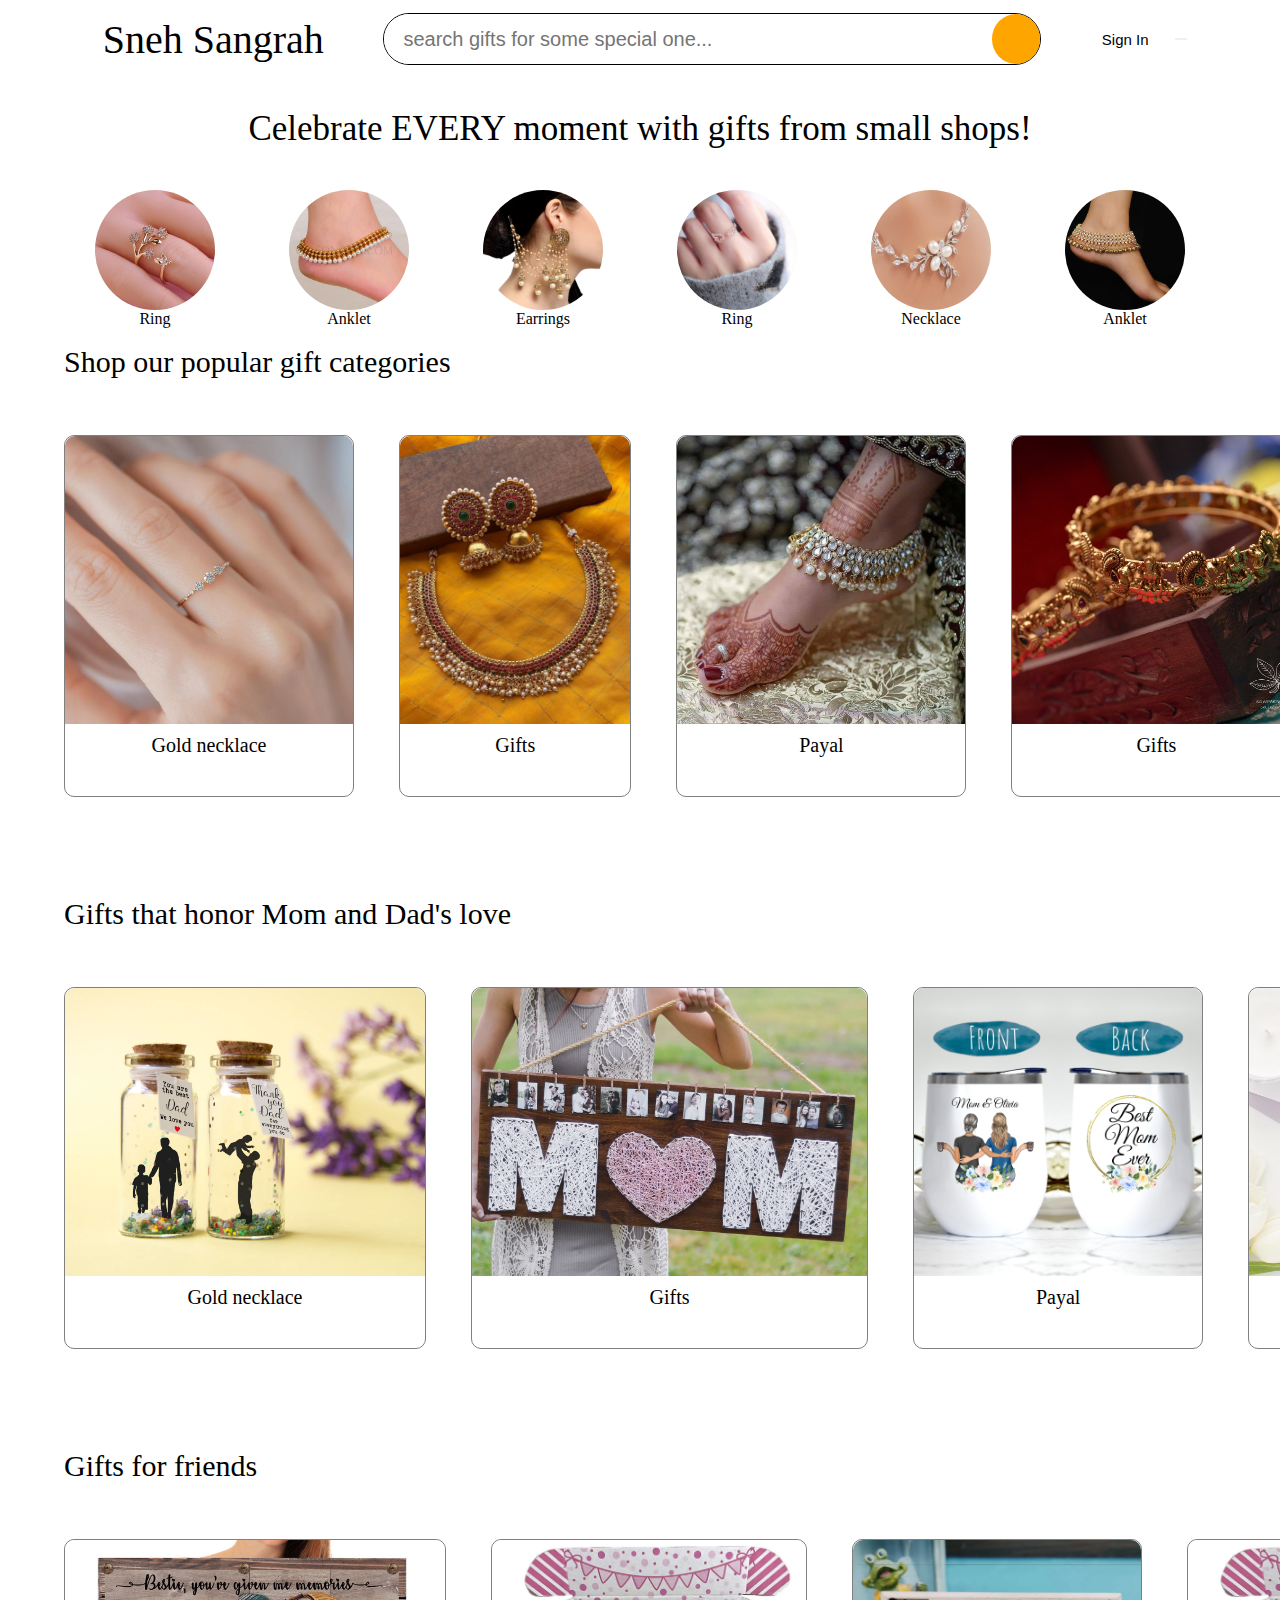
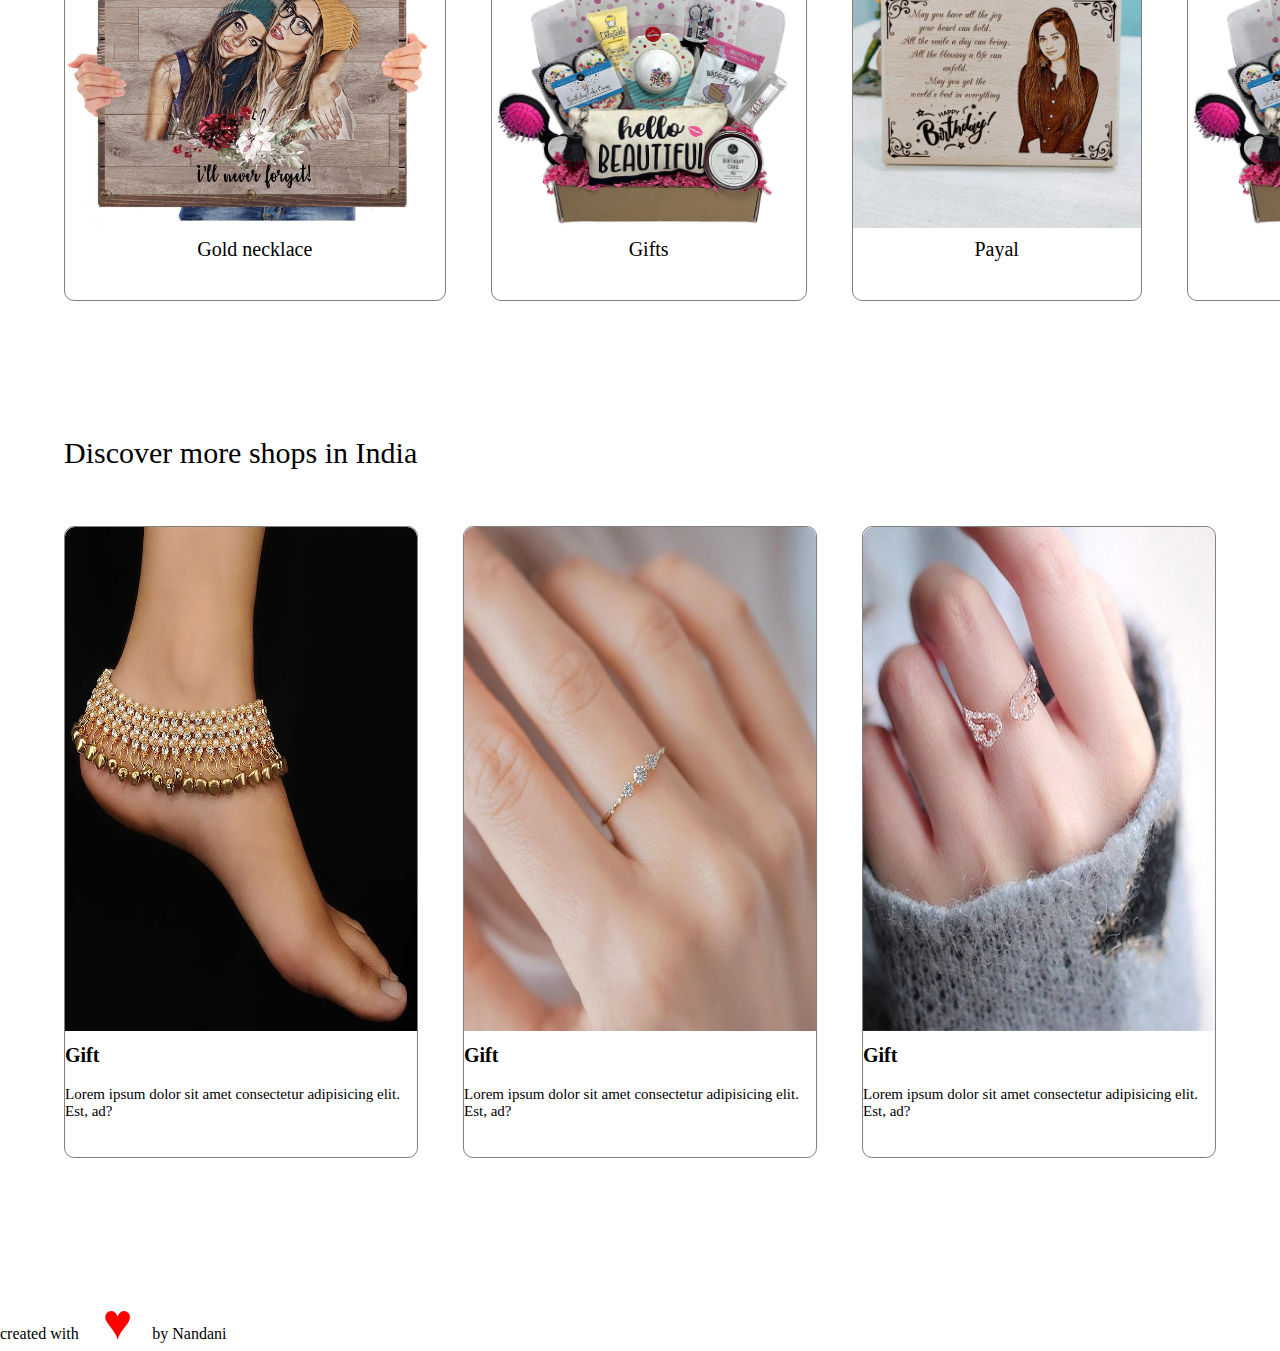
<file: index.html>
<!DOCTYPE html>
<html lang="en">

<head>
    <meta name="google-site-verification" content="llZHxPuw_hrET1haCO6q7Jt96C3u8XgPMgZF16p7vlk" /><!--verification code-->
    <meta charset="UTF-8">
    <meta name="viewport" content="width=device-width, initial-scale=1.0">
    <link rel="stylesheet" href="https://cdnjs.cloudflare.com/ajax/libs/font-awesome/6.4.0/css/all.min.css"
        integrity="sha512-iecdLmaskl7CVkqkXNQ/ZH/XLlvWZOJyj7Yy7tcenmpD1ypASozpmT/E0iPtmFIB46ZmdtAc9eNBvH0H/ZpiBw=="
        crossorigin="anonymous" referrerpolicy="no-referrer" />

    <link rel="preconnect" href="https://fonts.googleapis.com">
    <link rel="preconnect" href="https://fonts.gstatic.com" crossorigin>
    <link
        href="https://fonts.googleapis.com/css2?family=Mukta:wght@300;500&family=Poppins:wght@300;500;700&family=Roboto:wght@400;500&display=swap"
        rel="stylesheet">
    <link rel="stylesheet" href="style.css">
    <title>e-commerce</title>
</head>

<body>
    <header>
        <div class="navbar">
            <div class="logo">Sneh Sangrah</div>
            <div class="searchBar">
                <input type="search" class="search" placeholder="search gifts for some special one...">
                <i class="fa-solid fa-magnifying-glass searchIcon" style="color: #132186;"></i>
            </div>
            <div class="signIn">
                <button class="signInBtn">Sign In</button>
                <button class="wishlist">
                    <i class="fa-solid fa-heart" style="color: orange;"></i>
                </button>
            </div>
        </div>
    </header>

    <main>
        <section class="firstSection">
            <div class="firSecComponent">
                <div class="firSecComp1">
                    Celebrate EVERY moment with gifts from small shops!
                </div>
                <div class="firSecComp2">
                    <div class="firSecBox1 firSecBox">
                        <div class="image">
                            <img src="image/8.jpg" alt="" class="proImg">
                        </div>
                        <p class="proNam">Ring</p>
                    </div>
                    <div class="firSecBox2 firSecBox">
                        <div class="image">
                            <img src="image/4.jpg" alt="" class="proImg">
                        </div>
                        <p class="proNam">Anklet</p>
                    </div>
                    <div class="firSecBox3 firSecBox">
                        <div class="image">
                            <img src="image/18.jpg" alt="" class="proImg">
                        </div>
                        <p class="proNam">Earrings</p>
                    </div>
                    <div class="firSecBox4 firSecBox">
                        <div class="image">
                            <img src="image/12.jpg" alt="" class="proImg">
                        </div>
                        <p class="proNam">Ring</p>
                    </div>
                    <div class="firSecBox5 firSecBox">
                        <div class="image">
                            <img src="image/1.jpg" alt="" class="proImg">
                        </div>
                        <p class="proNam">Necklace</p>
                    </div>
                    <div class="firSecBox5 firSecBox">
                        <div class="image">
                            <img src="image/5.jpg" alt="" class="proImg">
                        </div>
                        <p class="proNam">Anklet</p>
                    </div>
                </div>
            </div>
        </section>

        <section class="secondSection">
            <div class="secSecheading">
                Shop our popular gift categories  
            </div>
            <div class="secSecCards">
                <div class="card1 secSeccard">
                    <img src="image/7.jpg" alt="" class="cardProImg1 cardimg">
                    <div class="cardpara">
                        Gold necklace
                    </div>
                </div>
                <div class="card2 secSeccard ">
                    <img src="image/22.jpg" alt="" class="cardProImg2 cardimg">
                    <div class="cardpara">
                        Gifts
                    </div>
                </div>
                <div class="card3 secSeccard">
                    <img src="image/25.jpg">
                    <div class="cardpara">
                        Payal
                    </div>
                </div>
                <div class="card4 secSeccard">
                    <img src="image/26.jpg" alt="" class="cardProImg4 cardimg">
                    <div class="cardpara">
                        Gifts
                    </div>
                </div>
                <div class="card5 secSeccard">
                    <img src="image/24.jpg" alt="" class="cardProImg5 cardimg">
                    <div class="cardpara">
                        Gifts
                    </div>
                </div>
            </div>
            </div>
        </section>

        <section class="secondSection">
            <div class="secSecheading">
                Gifts that honor Mom and Dad's love
            </div>
            <div class="secSecCards">
                <div class="card1 secSeccard">
                    <img src="image/28.jpg" alt="" class="cardProImg1 cardimg">
                    <div class="cardpara">
                        Gold necklace
                    </div>
                </div>
                <div class="card2 secSeccard ">
                    <img src="image/29.jpg" alt="" class="cardProImg2 cardimg">
                    <div class="cardpara">
                        Gifts
                    </div>
                </div>
                <div class="card3 secSeccard">
                    <img src= "image/31.jpg">
                    <div class="cardpara">
                        Payal
                    </div>
                </div>
                <div class="card4 secSeccard">
                    <img src="image/27.jpg" alt="" class="cardProImg4 cardimg">
                    <div class="cardpara">
                        Gifts
                    </div>
                </div>
                <div class="card5 secSeccard">
                    <img src="image/26.jpg">
                    <div class="cardpara">
                        Gifts
                    </div>
                </div>
            </div>
            </div>
        </section>


        <section class="secondSection">
            <div class="secSecheading">
                Gifts for friends
            </div>
            <div class="secSecCards">
                <div class="card1 secSeccard">
                    <img src="image/32.jpg" alt="" class="cardProImg1 cardimg">
                    <div class="cardpara">
                        Gold necklace
                    </div>
                </div>
                <div class="card2 secSeccard ">
                    <img src="image/30.jpg" alt="" class="cardProImg2 cardimg">
                    <div class="cardpara">
                        Gifts
                    </div>
                </div>
                <div class="card3 secSeccard">
                    <img src="image/33.jpg">
                    <div class="cardpara">
                        Payal
                    </div>
                </div>
                <div class="card4 secSeccard">
                    <img src="image/30.jpg" alt="" class="cardProImg4 cardimg">
                    <div class="cardpara">
                        Gifts
                    </div>
                </div>
                <div class="card5 secSeccard">
                    <img src="image/30.jpg">
                    <div class="cardpara">
                        Gifts
                    </div>
                </div>
            </div>
            </div>
        </section>


        <section class="thirdSection">
            <div class="thiSecheading">
                Discover more shops in India
            </div>
            <div class="thiSecCards">
                <div class="card1 thiSeccard">
                    <img src="image/5.jpg" alt="" class="cardProImg1 cardimg">
                    <div class="cardpara">
                        <h4>Gift</h4>
                        <p>Lorem ipsum dolor sit amet consectetur adipisicing elit. Est, ad?</p>
                    </div>
                </div>
                <div class="card2 thiSeccard ">
                    <img src="image/7.jpg" alt="" class="cardProImg2 cardimg">
                    <div class="cardpara">
                        <h4>Gift</h4>
                        <p>Lorem ipsum dolor sit amet consectetur adipisicing elit. Est, ad?</p>
                    </div>
                </div>
                <div class="card3 thiSeccard">
                    <img src="image/12.jpg" alt="" class="cardProImg3 cardimg">
                    <div class="cardpara">
                        <h4>Gift</h4>
                        <p>Lorem ipsum dolor sit amet consectetur adipisicing elit. Est, ad?</p>
                    </div>
                </div>
            </div>
            </div>
        </section>
        <section class="fourthSection"></section>
        <section class="fifthSection"></section>
    </main>
    <footer>
        created with <span class="heart">&#9829;</span>by Nandani
    </footer>
</body>

</html>
</file>
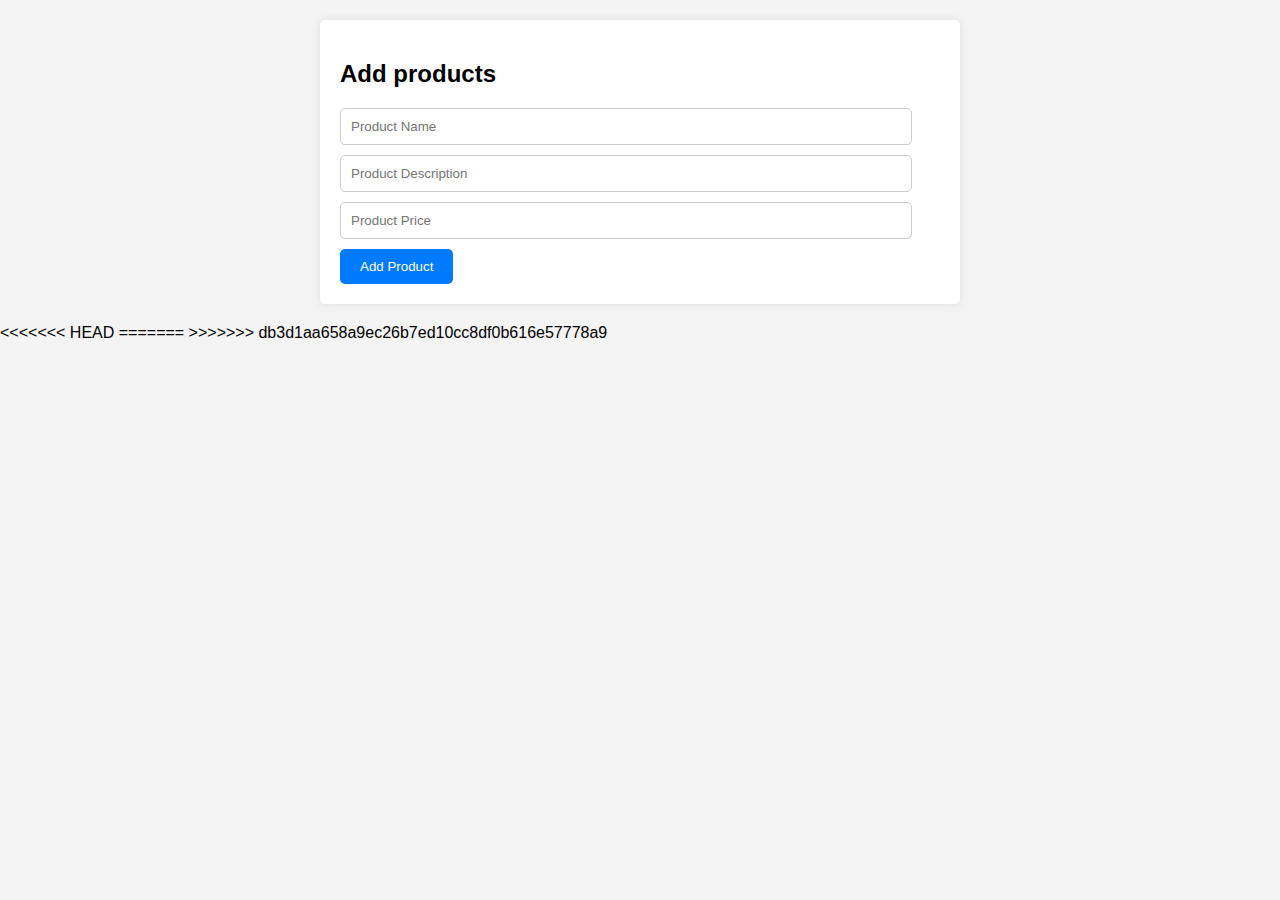
<file: home.html>
<!DOCTYPE html>
<html lang="en">

<head>
    <meta charset="UTF-8">
    <meta name="viewport" content="width=device-width, initial-scale=1.0">
    <title>Todo List with Product Information</title>
    <style>
        /* Basic styling */
        body {
            font-family: Arial, sans-serif;
            margin: 0;
            padding: 0;
            background-color: #f4f4f4;
        }

        .container {
            max-width: 600px;
            margin: 20px auto;
            background-color: #fff;
            padding: 20px;
            border-radius: 5px;
            box-shadow: 0 0 10px rgba(0, 0, 0, 0.1);
        }

        input[type="text"] {
            width: calc(100% - 50px);
            padding: 10px;
            margin-bottom: 10px;
            border: 1px solid #ccc;
            border-radius: 5px;
        }

        button {
            padding: 10px 20px;
            background-color: #007bff;
            color: #fff;
            border: none;
            border-radius: 5px;
            cursor: pointer;
        }

        button:hover {
            background-color: #0056b3;
        }

        /* product style start */

        #productList{
            margin: auto;
        }

        .todo-item {
            height: 60vmin;
            width: 50vmin;
            border-radius: 10px;
            background-color: #ffffff;
            border: 3px solid black;
            margin: 5px;
            padding-bottom: 25px;
            padding: 5px;
            background-size: cover;
            display: inline-block;
            justify-content: space-between;
        }

        /* .todo-item:hover {
            height: 63vmin;
            width: 49vmin;
            position: relative;
            bottom: 5px;
            right: 3px;
            box-shadow: 0px 0px 10px gray;
        } */

        .info {
            row-gap: 8px;
            height: 20%;
            margin: auto;
        }

        .info h1 {
            font-size: 30px;
            text-align: center;
        }

        .info p {
            font-size: 15px;
        }


        .img {
            display: flex;
            justify-content: center;
            align-items: center;
            width: 45vmin;
            height: 60%;
        }

        img {
           max-width: 100%;
           max-height: 100%;
        }


        .productInfo {
            display: flex;
            justify-content: space-between;
            align-items: center;
            height: 25%;
        }

        .price {
            font-size: 20px;
            font-weight: bold;
        }

        .deleteBtn {
            display: flex;
            justify-content: center;
            align-items: center;
            height: 35px;
            width: 120px;
            border: 2px solid black;
            color: black;
            background-color: transparent;
            border-radius: 15px;
            font-size: 15px;
        }

        .deleteBtn:hover {
            background-color:  #d9534f;
            color: #ffffff;
            box-shadow: 0px 3px 1px gray;
        }

        /* product style end */



        @media(max-width:720px){
            #productList{
                display: grid;
                justify-content: center;
            align-items: center;
            }
        }


    </style>
</head>

<body>
    <div class="container">
        <h2>Add products</h2>
        <input type="text" id="productName" placeholder="Product Name">
        <input type="text" id="productDescription" placeholder="Product Description">
        <input type="text" id="ProductPrice" placeholder="Product Price">
        <button onclick="addProduct()" name="submit">Add Product</button>
    </div>
    <div id="productList">
         Product items will be added here dynamically
 </div>

    <script>
        let products = [];

        function addProduct() {
            const productName = document.getElementById('productName').value;
            const productDescription = document.getElementById('productDescription').value;
            const ProductPrice = document.getElementById('ProductPrice').value;
            if (productName === '' || ProductPrice === '') {
                alert('Please enter a product name.');
                return;
            }
            // Add the product to the array
            products.push({ name: productName, description: productDescription, price: ProductPrice});
            // Render the updated list
            renderProducts();
            // Clear input fields
            document.getElementById('productName').value = '';
            document.getElementById('productDescription').value = '';
            document.getElementById('ProductPrice').value = '';
        }

        // Function to render the product list
        function renderProducts() {
            const productList = document.getElementById('productList');
            productList.innerHTML = '';
            products.forEach((product, index) => {
                const listItem = document.createElement('div');
                listItem.classList.add('todo-item');
                listItem.innerHTML = `
                <div class="info">
                <h1>
                    ${product.name}
                </h1>
                <p>
                    ${product.description}
                </p>
            </div>
            <div class="img">
                <img src="D:/download/image/transparentimage/smartphone-153650_1280.png"
                    class="image">
            </div>
            <div class="productInfo">
                    <div class="price">${product.price}</div>
                    <button class="deleteBtn" onclick="deleteProduct(${index})">Delete Item</button>
            </div>
                `;
                productList.appendChild(listItem);
            });
        }

        // Function to delete a product
        function deleteProduct(index) {
            products.splice(index, 1);
            renderProducts();
        }

        // Initial rendering of products
        renderProducts();
    </script>
</body>

</html> 
<<<<<<< HEAD
=======





>>>>>>> db3d1aa658a9ec26b7ed10cc8df0b616e57778a9
</file>
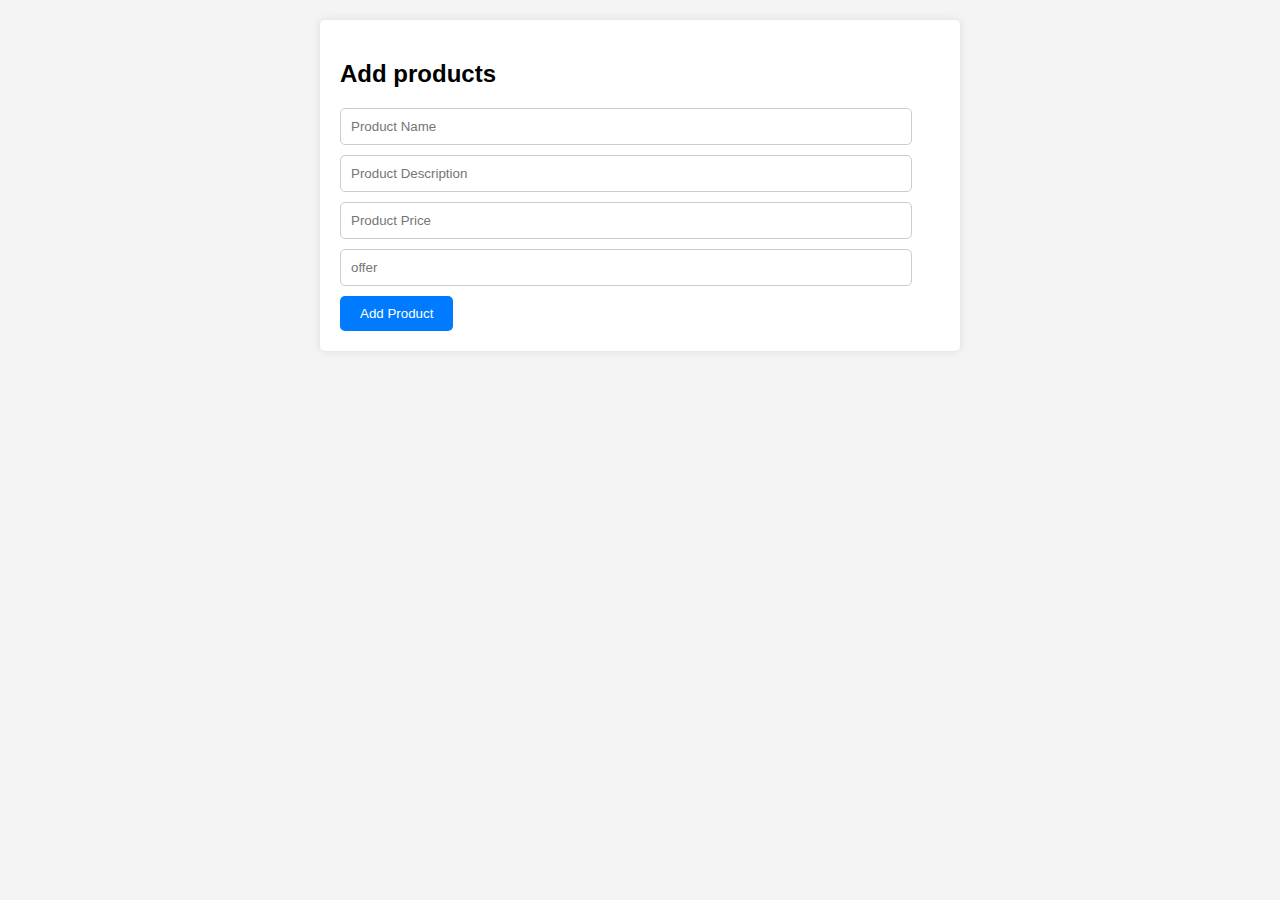
<file: offer.html>
<!DOCTYPE html>
<html lang="en">
  <head>
    <meta charset="UTF-8" />
    <meta name="viewport" content="width=device-width, initial-scale=1.0" />
    <title>Todo List with Product Information</title>
    <style>
      /* Basic styling */
      body {
        font-family: Arial, sans-serif;
        margin: 0;
        padding: 0;
        background-color: #f4f4f4;
      }

      .container {
        max-width: 600px;
        margin: 20px auto;
        background-color: #fff;
        padding: 20px;
        border-radius: 5px;
        box-shadow: 0 0 10px rgba(0, 0, 0, 0.1);
      }

      input[type="text"] {
        width: calc(100% - 50px);
        padding: 10px;
        margin-bottom: 10px;
        border: 1px solid #ccc;
        border-radius: 5px;
      }

      button {
        padding: 10px 20px;
        background-color: #007bff;
        color: #fff;
        border: none;
        border-radius: 5px;
        cursor: pointer;
      }

      button:hover {
        background-color: #0056b3;
      }

      /* product style start */

      #productList {
        margin: auto;
      }

      .todo-item {
        height: 60vmin;
        width: 50vmin;
        border-radius: 10px;
        background-color: #ffffff;
        border: 3px solid black;
        margin: 5px;
        padding: 5px;
        background-size: cover;
        display: inline-block;
        justify-content: space-between;
      }

      /* .todo-item:hover {
            height: 63vmin;
            width: 49vmin;
            position: relative;
            bottom: 5px;
            right: 3px;
            box-shadow: 0px 0px 10px gray;
        } */

      .info {
        margin: auto;
        display: grid;
        row-gap: 8px;
        height: 20%;
      }

      .info h1 {
        font-size: 30px;
        text-align: center;
      }

      .info p {
        font-size: 15px;
      }

      .img {
        display: flex;
        justify-content: center;
        align-items: center;
        width: 45vmin;
        height: 60%;
      }

      img {
        height: 30vmin;
      }

      .productInfo {
        display: flex;
        justify-content: space-between;
        align-items: center;
        height: 25%;
      }

      .price {
        font-size: 20px;
        font-weight: bold;
      }

      .deleteBtn {
        display: flex;
        justify-content: center;
        align-items: center;
        height: 35px;
        width: 120px;
        border: 2px solid black;
        color: black;
        background-color: transparent;
        border-radius: 15px;
        font-size: 15px;
      }

      .deleteBtn:hover {
        background-color: black;
        color: #ffffff;
        box-shadow: 0px 3px 1px gray;
      }

      /* product style end */

      @media (max-width: 720px) {
        #productList {
          display: grid;
          justify-content: center;
          align-items: center;
        }
      }
    </style>
  </head>

  <body>
    <div class="container">
      <h2>Add products</h2>
      <input type="text" id="productName" placeholder="Product Name" />
      <input
        type="text"
        id="productDescription"
        placeholder="Product Description"
      />
      <input type="text" id="ProductPrice" placeholder="Product Price" />
      <input type="text" id="offer" placeholder="offer" />
      <!-- <input type="text" id=" productImage" placeholder="upload product image"> -->
      <button onclick="addProduct()">Add Product</button>
    </div>
    <div id="productList">Product items will be added here dynamically</div>

    <script>
      let products = [];

      function addProduct() {
        const productName = document.getElementById("productName").value;
        const productDescription =
          document.getElementById("productDescription").value;
        const productPrice = document.getElementById("ProductPrice").value;
        const offer = document.getElementById("offer").value;
        if (productName === "" || productPrice === "") {
          alert("Please enter a product name and price.");
          return;
        }
        // Add the product to the array
        products.push({
          name: productName,
          description: productDescription,
          price: productPrice,
          offer: offer,
        });
        // Render the updated list
        renderProducts();
        // Clear input fields
        document.getElementById("productName").value = "";
        document.getElementById("productDescription").value = "";
        document.getElementById("ProductPrice").value = "";
        document.getElementById("offer").value = "";
      }

      // Function to render the product list
      function renderProducts() {
        const productList = document.getElementById("productList");
        productList.innerHTML = "";
        products.forEach((product, index) => {
          // Calculate new price for each product
          const newPrice =
            product.price - (product.offer / 100) * product.price;
          const listItem = document.createElement("div");
          listItem.classList.add("todo-item");
          listItem.innerHTML = `
                <div class="info">
                    <h1>${product.name}</h1>
                    <p>${product.description}</p>
                </div>
                <div class="img">
                    <img src="D:/download/image/transparentimage/smartphone-153650_1280.png" class="image">
                </div>
                <div class="productInfo">
                    <div class="price">
                        <div class="p_price">Price: ${product.price}</div>
                        <div class="p_offer">Price after offer: ${newPrice}</div> <!-- Render the new price -->
                    </div>
                    <button class="deleteBtn" onclick="deleteProduct(${index})">Delete Item</button>
                </div>
            `;
          productList.appendChild(listItem);
        });
      }

      // Function to delete a product
      function deleteProduct(index) {
        products.splice(index, 1);
        renderProducts();
      }

      // Initial rendering of products
      renderProducts();
    </script>
  </body>
</html>
</file>
<file: style.css>
/* Home page css */

* {
<<<<<<< HEAD
    font-family: sans-serif;
=======
    font-family: "Mukta", sans-serif;
>>>>>>> db3d1aa658a9ec26b7ed10cc8df0b616e57778a9
    padding: 0;
    margin: 0;
}

header,
.secondSection,
.thirdSection {
    padding-left: 5%;
    padding-right: 5%;
}

.secondSection{
    margin-bottom: 100px;
}
/* header css */

.navbar {
    display: flex;
    justify-content: space-between;
    align-items: center;
    padding: 0 2%;
    margin: 0.5%;
}

.navbar .logo {
    font-size: 40px;
<<<<<<< HEAD
    color: #fc6a03;
=======
    color: black;
>>>>>>> db3d1aa658a9ec26b7ed10cc8df0b616e57778a9
    font-weight: 700;
    margin: 10px;
}

.searchBar {
    width: 60%;
    height: 50px;
    border: black 1px solid;
    display: flex;
    border-radius: 30px;
}

.searchBar .search {
    width: 95%;
    height: 100%;
    border: none;
    border-top-left-radius: 30px;
    border-bottom-left-radius: 30px;
    font-size: 20px;
    padding: 0 3%;
}

.searchBar .searchIcon {
    display: flex;
    align-items: center;
    justify-content: center;
    height: 50px;
    width: 50px;
    font-size: 25px;
    background-color: orange;
    border-radius: 50%;
}

.signIn{
    display: flex;
    align-items: center;
    justify-content: center;
    column-gap: 15px;
}

.signInBtn {
    height: 30px;
    width: 70px;
    border: none;
    font-size: 15px;
    background-color: transparent;
}

.signInBtn:hover {
    height: 30px;
    width: 70px;
    font-size: 15px;
    border-radius: 20px;
    background-color: rgb(194, 194, 194);
}

.wishlist{
    font-size: 20px;
<<<<<<< HEAD
    color: red;
    border: none;
}

.wishlist:hover{
    padding: 10px;
    background-color: gray;
    color: red;
    border-radius: 50%;
}

=======
    border: none;
}

>>>>>>> db3d1aa658a9ec26b7ed10cc8df0b616e57778a9
/* header css end */



/* first section css start */

.firstSection {
    height: 350px;
}

.firSecComponent {
<<<<<<< HEAD
    height: 250px;
=======
    height: 180px;
>>>>>>> db3d1aa658a9ec26b7ed10cc8df0b616e57778a9
    background-color: rgba(244, 178, 57, 0.389);
}

.firSecComp1 {
    font-size: 35px;
    text-align: center;
    font-weight: 200;
<<<<<<< HEAD
    padding: 8vmin 0vmin 4vmin 0vmin;
    margin: 4vmin;
=======
    margin: 3vmin;
>>>>>>> db3d1aa658a9ec26b7ed10cc8df0b616e57778a9
}

.firSecComp2 {
    display: flex;
    align-items: center;
    justify-content: center;
    column-gap: 5%;
}

.firSecBox {
    margin: 5px;
    height: 150px;
    text-align: center;
}

.firSecBox:hover{
    border-bottom: solid 1px;
}

.imgCard {
    display: inline;
    justify-content: center;
}

.image {
    height: 120px;
    width: 120px;
    border-radius: 50%;
    background-color: azure;
}

.image:hover {
    border-radius: 50%;
    box-shadow: 0px 0px 10px rgba(79, 78, 78, 0.779);
}

.proImg{
    height: 100%;
    width: 100%;
    border-radius: 50%;
    background-color: beige;
}

/* first section css end */



/* second section css start */


.secSecheading {
    font-size: 30px;
    height: 10vmin;
}

.secondSection .secSecCards {
    display: flex;
    column-gap: 5vmin;
    justify-content: space-around;
}

.secSeccard {
    height: 40vmin;
    border-radius: 10px;
    border: 0.5px solid gray;
}

.secSeccard:hover {
    box-shadow: 0 0 10px rgba(96, 96, 96, 0.692);
}

.secSeccard img {
    height: 80%;
    border-top-left-radius: 10px;
    border-top-right-radius: 10px;
}

.secSeccard .cardpara {
    height: 10%;
    display: grid;
    align-items: center;
    justify-content: center;
    font-size: 20px;
}


/* second section css end */



/* third section css start */

.thirdSection{
    margin-top: 15vmin;
}
.thiSecheading {
    font-size: 30px;
    height: 10vmin;
}

.thirdSection .thiSecCards {
    display: flex;
    column-gap: 5vmin;
    justify-content: space-around;
}

.thiSeccard {
    height: 70vmin;
    width: 60vmin;
    border-radius: 10px;
    border: 0.5px solid gray;
    margin-bottom: 15vmin;
}

.thiSeccard img {
    height: 80%;
    width: 100%;
    border-top-left-radius: 10px;
    border-top-right-radius: 10px;
}

.thiSeccard .cardpara {
    height: 15%;
    display: grid;
    align-items: center;
    justify-content: center;
}

.thiSeccard .cardpara h4{
    font-size: 20px;
}

.thiSeccard .cardpara p{
    font-size: 15px;
}


/* third section css end */


<<<<<<< HEAD

/* footer css start */

footer {
    background-color: #213454;
    color: #fff;
  }
  
  .footIcon {
    display: flex;
  }
  
  footer .companyInfoBox .companyInfo1 {
    width: 20%;
    background-color: #213454;
    display: grid;
    justify-content: left;
    gap: 1.5vmin;
  }
  
  footer .companyInfoBox {
    display: flex;
    height: 30vmin;
    align-items: baseline;
    justify-content: space-evenly;
  }
  
  .footIcon {
    width: 100%;
    display: flex;
    justify-content: space-between;
  }
  
  .footIcon img {
    max-height: 40%;
  }
  
  .footLink {
    font-size: 2.8vmin;
  }
  
  .companyInfo1 .impoLink {
    font-size: 4vmin;
  }
  
  .companyInfo1 .footLogo {
    font-size: 6.5vmin;
  }
  
  .companyInfo1 h4 {
    font-size: 3.7vmin;
  }
  
  /* footer css end */

/* footer css end*/

=======
/* footer css */

footer {
    background-color: black;
    display: flex;
    justify-content: center;
    align-items: center;
    font-size: 25px;
    color: #fff;
    height: 100px;
}

.heart {
    color: red;
    font-size: 50px;
    margin: 20px;
}


/* footer css end*/
>>>>>>> db3d1aa658a9ec26b7ed10cc8df0b616e57778a9
</file>
